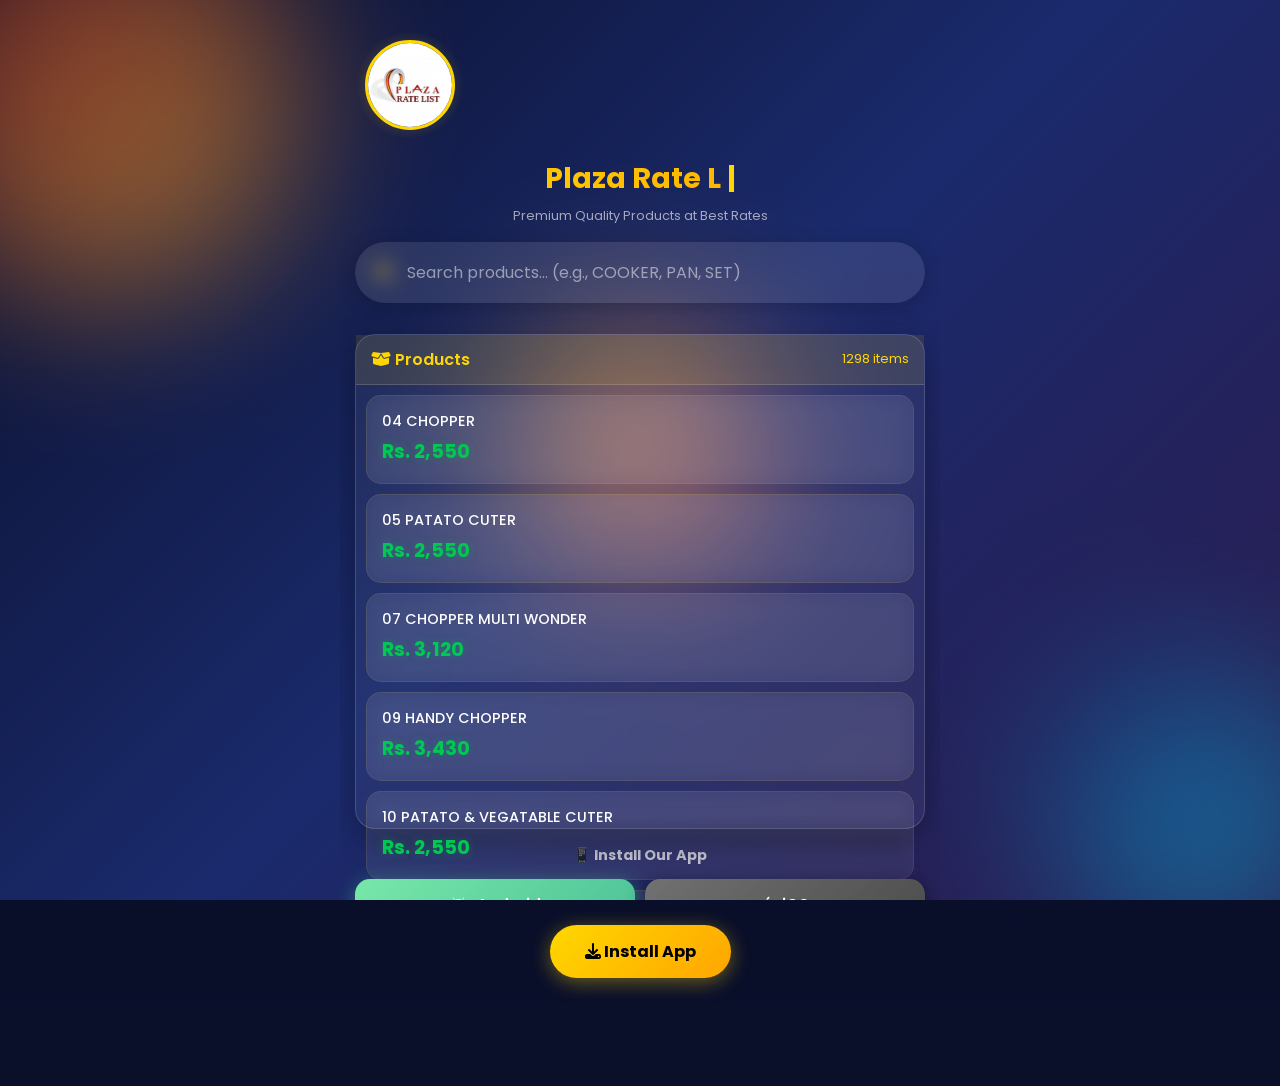
<file: public/index.html>
<!DOCTYPE html>
<html lang="en">

<head>
    <meta charset="UTF-8">
    <meta name="viewport" content="width=device-width, initial-scale=1.0, maximum-scale=1.0, user-scalable=no">
    <meta name="theme-color" content="#1a2a6c">
    <meta name="apple-mobile-web-app-capable" content="yes">
    <meta name="apple-mobile-web-app-status-bar-style" content="black-translucent">
    <meta name="apple-mobile-web-app-title" content="Plaza Rate List">
    <title>Plaza Rate List | Plaza Steel & Crockery</title>
    <link rel="manifest" href="manifest.json">
    <link rel="apple-touch-icon" href="../cache/app icon.png">
    <link
        href="https://fonts.googleapis.com/css2?family=Poppins:wght@300;400;500;600;700&family=Roboto+Mono:wght@400;500&display=swap"
        rel="stylesheet">
    <link rel="stylesheet" href="https://cdnjs.cloudflare.com/ajax/libs/font-awesome/6.4.0/css/all.min.css">
    <link rel="stylesheet" href="../assets/css/animations.css">
    <link rel="stylesheet" href="../assets/css/style.css">
    <script src="../assets/js/search.js" defer></script>
    <script src="../assets/js/pwa.js" defer></script>
</head>

<body>
    <!-- Animated Background -->
    <div class="cinematic-bg">
        <div class="gradient-orb orb-1"></div>
        <div class="gradient-orb orb-2"></div>
        <div class="gradient-orb orb-3"></div>
    </div>

    <div class="app-container">
        <!-- Header -->
        <header class="app-header">
            <div class="logo-container">
                <div class="logo-spinner">
                    <img src="../cache/logo.png" alt="Plaza Steel & Crockery" class="logo-img"
                        onerror="this.style.display='none'">
                    <div class="logo-glow"></div>
                </div>
            </div>
            <h1 class="app-title">
                <span class="title-text" id="typewriter"></span>
                <span class="title-cursor">|</span>
            </h1>
            <p class="tagline">Premium Quality Products at Best Rates</p>
        </header>

        <!-- Search Section -->
        <section class="search-section">
            <div class="search-wrapper">
                <i class="fas fa-search search-icon"></i>
                <input type="text" class="search-input" id="searchInput"
                    placeholder="Search products... (e.g., COOKER, PAN, SET)" autocomplete="off">
                <button class="search-clear" id="searchClear" style="display: none;">
                    <i class="fas fa-times"></i>
                </button>
            </div>
            <div class="search-results-info" id="searchResultsInfo"></div>
        </section>

        <!-- Product Box - Fixed 50% Height -->
        <section class="product-section">
            <div class="product-box" id="productBox">
                <div class="product-header">
                    <span><i class="fas fa-box-open"></i> Products</span>
                    <span class="product-count" id="productCount">0 items</span>
                </div>
                <div class="product-list" id="productList">
                    <!-- Products will be loaded here -->
                </div>
            </div>
        </section>

        <!-- Download Buttons -->
        <section class="download-section">
            <h3 class="section-title">📱 Install Our App</h3>
            <div class="download-buttons">
                <button class="download-btn android" onclick="triggerInstall('android')">
                    <i class="fab fa-android"></i>
                    <span>Android</span>
                    <div class="btn-pulse"></div>
                </button>
                <button class="download-btn ios" onclick="triggerInstall('ios')">
                    <i class="fab fa-apple"></i>
                    <span>iOS</span>
                    <div class="btn-pulse"></div>
                </button>
            </div>
        </section>

        <!-- Social Links -->
        <section class="social-section">
            <a href="https://wa.me/message/AEITVKONJBS3N1" class="social-btn whatsapp" target="_blank">
                <i class="fab fa-whatsapp"></i>
                <span>WhatsApp</span>
            </a>
            <a href="https://www.instagram.com/plaza.steel" class="social-btn instagram" target="_blank">
                <i class="fab fa-instagram"></i>
                <span>Instagram</span>
            </a>
        </section>

        <!-- Plaza Portal Button -->
        <section class="portal-section">
            <a href="portal.html" class="portal-btn">
                <i class="fas fa-store"></i>
                <span>Plaza Portal</span>
                <div class="ripple"></div>
            </a>
        </section>
    </div>

    <!-- Install Prompt -->
    <div class="install-prompt" id="installPrompt">
        <button class="install-now-btn" onclick="promptInstall()">
            <i class="fas fa-download"></i> Install App
        </button>
    </div>

    <!-- Toast Notification -->
    <div class="toast" id="toast"></div>

    <script>
        // Global product data
        let allProducts = [];
        let deferredPrompt;
        let searchQuery = '';

        // Typewriter effect
        const titleText = "Plaza Rate List";
        let charIndex = 0;

        function typeWriter() {
            if (charIndex < titleText.length) {
                document.getElementById('typewriter').textContent += titleText.charAt(charIndex);
                charIndex++;
                setTimeout(typeWriter, 100);
            }
        }

        // Load products from JSON
        async function loadProducts() {
            try {
                const response = await fetch('../list/iteam list.json');
                const data = await response.json();

                // Parse the data structure
                allProducts = [];
                data.forEach(table => {
                    if (Array.isArray(table)) {
                        table.forEach(item => {
                            if (item['Item Description'] && item.Price !== undefined) {
                                allProducts.push({
                                    description: item['Item Description'],
                                    cost: item.Cost || 0,
                                    price: item.Price,
                                    qty: item['Qty OH'] || 0,
                                    status: item.status !== false && item.status !== 'offline'
                                });
                            }
                        });
                    } else if (table['Table 1']) {
                        table['Table 1'].forEach(item => {
                            if (item['Item Description'] && item.Price !== undefined) {
                                allProducts.push({
                                    description: item['Item Description'],
                                    cost: item.Cost || 0,
                                    price: item.Price,
                                    qty: item['Qty OH'] || 0,
                                    status: item.status !== false && item.status !== 'offline'
                                });
                            }
                        });
                    }
                });

                // Check localStorage for any admin updates
                const savedProducts = localStorage.getItem('plazaProducts');
                if (savedProducts) {
                    try {
                        const parsed = JSON.parse(savedProducts);
                        if (Array.isArray(parsed) && parsed.length > 0) {
                            allProducts = parsed;
                        }
                    } catch (e) { }
                }

                displayProducts(allProducts);
            } catch (error) {
                console.error('Error loading products:', error);
                showProductError();
            }
        }

        // Display products with search
        function displayProducts(products) {
            const productList = document.getElementById('productList');
            const productCount = document.getElementById('productCount');

            // Filter active products only
            const activeProducts = products.filter(p => p.status !== false);

            productCount.textContent = `${activeProducts.length} items`;

            if (activeProducts.length === 0) {
                productList.innerHTML = `
                    <div class="no-products">
                        <i class="fas fa-sad-tear"></i>
                        <p>No products found</p>
                    </div>
                `;
                return;
            }

            // Search filtering
            let displayProducts = activeProducts;
            if (searchQuery.trim()) {
                const terms = searchQuery.toLowerCase().split(' ').filter(t => t.length > 0);
                displayProducts = activeProducts.filter(product => {
                    const desc = product.description.toLowerCase();
                    return terms.every(term => desc.includes(term));
                });
            }

            productCount.textContent = `${displayProducts.length} items`;

            if (displayProducts.length === 0) {
                productList.innerHTML = `
                    <div class="no-products">
                        <i class="fas fa-search"></i>
                        <p>No matching products</p>
                        <span class="search-query">"${searchQuery}"</span>
                    </div>
                `;
                return;
            }

            productList.innerHTML = displayProducts.map((product, index) => {
                // Highlight search terms
                let displayDesc = escapeHtml(product.description);
                if (searchQuery.trim()) {
                    const terms = searchQuery.toLowerCase().split(' ').filter(t => t.length > 0);
                    terms.forEach(term => {
                        const regex = new RegExp(`(${term})`, 'gi');
                        displayDesc = displayDesc.replace(regex, '<mark class="search-highlight">$1</mark>');
                    });
                }

                return `
                    <div class="product-card" style="animation-delay: ${index * 0.03}s">
                        <div class="product-description">${displayDesc}</div>
                        <div class="product-price">Rs. ${formatNumber(product.price)}</div>
                    </div>
                `;
            }).join('');
        }

        // Search functionality
        function handleSearch(query) {
            searchQuery = query;
            const clearBtn = document.getElementById('searchClear');
            clearBtn.style.display = query.length > 0 ? 'flex' : 'none';
            displayProducts(allProducts);
        }

        // Clear search
        function clearSearch() {
            document.getElementById('searchInput').value = '';
            document.getElementById('searchClear').style.display = 'none';
            searchQuery = '';
            displayProducts(allProducts);
        }

        // Show error
        function showProductError() {
            document.getElementById('productList').innerHTML = `
                <div class="no-products error">
                    <i class="fas fa-exclamation-triangle"></i>
                    <p>Failed to load products</p>
                    <button onclick="loadProducts()" class="retry-btn">
                        <i class="fas fa-redo"></i> Retry
                    </button>
                </div>
            `;
        }

        // Format number
        function formatNumber(num) {
            return num.toString().replace(/\B(?=(\d{3})+(?!\d))/g, ',');
        }

        // Escape HTML
        function escapeHtml(text) {
            const div = document.createElement('div');
            div.textContent = text;
            return div.innerHTML;
        }

        // Show toast
        function showToast(message, duration = 3000) {
            const toast = document.getElementById('toast');
            toast.textContent = message;
            toast.classList.add('show');
            setTimeout(() => toast.classList.remove('show'), duration);
        }

        // Install functions
        function triggerInstall(platform) {
            if (platform === 'android') {
                showToast('For Android: Tap menu → Add to Home Screen');
            } else {
                showToast('For iOS: Tap Share → Add to Home Screen');
            }
        }

        function promptInstall() {
            if (deferredPrompt) {
                deferredPrompt.prompt();
                deferredPrompt.userChoice.then((result) => {
                    if (result.outcome === 'accepted') {
                        showToast('App installed successfully! 🎉');
                    }
                    deferredPrompt = null;
                });
            }
        }

        // PWA Install Prompt
        window.addEventListener('beforeinstallprompt', (e) => {
            e.preventDefault();
            deferredPrompt = e;
            setTimeout(() => {
                document.getElementById('installPrompt').classList.add('show');
            }, 3000);
        });

        // Service Worker
        if ('serviceWorker' in navigator) {
            window.addEventListener('load', () => {
                navigator.serviceWorker.register('../sw.js').catch(() => { });
            });
        }

        // Initialize
        document.addEventListener('DOMContentLoaded', () => {
            // Start typewriter
            setTimeout(typeWriter, 500);

            // Load products
            loadProducts();

            // Search event
            const searchInput = document.getElementById('searchInput');
            let debounceTimer;

            searchInput.addEventListener('input', (e) => {
                clearTimeout(debounceTimer);
                debounceTimer = setTimeout(() => {
                    handleSearch(e.target.value);
                }, 200);
            });

            // Clear button
            document.getElementById('searchClear').addEventListener('click', clearSearch);

            // Keyboard shortcuts
            searchInput.addEventListener('keydown', (e) => {
                if (e.key === 'Escape') {
                    clearSearch();
                    searchInput.blur();
                }
            });
        });
    </script>
</body>

</html>
</file>
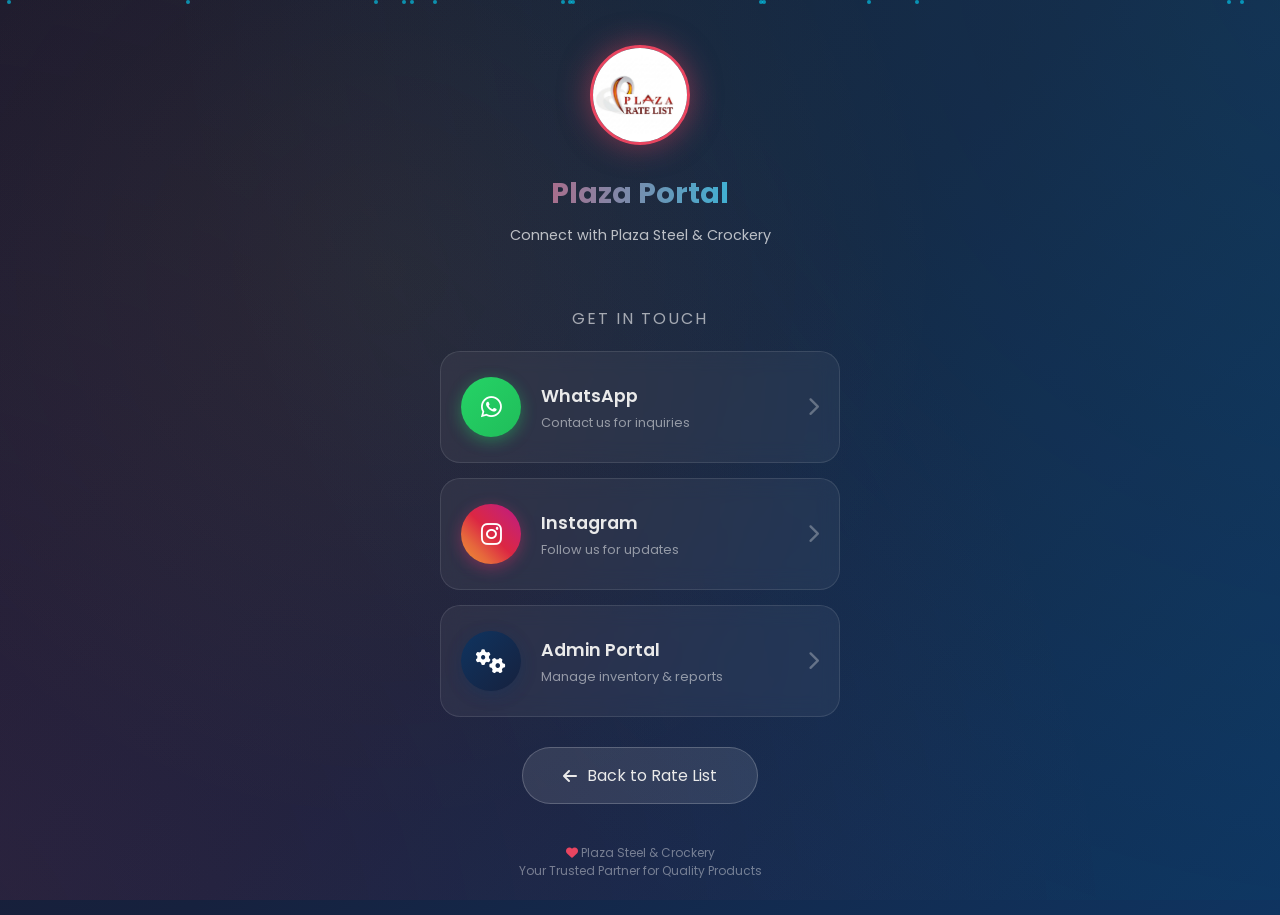
<file: portal.html>
<!DOCTYPE html>
<html lang="en">
<head>
    <meta charset="UTF-8">
    <meta name="viewport" content="width=device-width, initial-scale=1.0, maximum-scale=1.0, user-scalable=no">
    <meta name="theme-color" content="#1a1a2e">
    <meta name="apple-mobile-web-app-capable" content="yes">
    <meta name="apple-mobile-web-app-status-bar-style" content="black-translucent">
    <meta name="apple-mobile-web-app-title" content="Plaza Portal">
    <title>Plaza Portal | Plaza Steel & Crockery</title>
    <link rel="manifest" href="manifest.json">
    <link rel="apple-touch-icon" href="cache/app icon.png">
    <link href="https://fonts.googleapis.com/css2?family=Poppins:wght@300;400;500;600;700&display=swap" rel="stylesheet">
    <link rel="stylesheet" href="https://cdnjs.cloudflare.com/ajax/libs/font-awesome/6.4.0/css/all.min.css">
    <style>
        :root {
            --primary: #e94560;
            --secondary: #0f3460;
            --dark: #1a1a2e;
            --darker: #16213e;
            --light: #eaeaea;
            --accent: #00d9ff;
            --gold: #ffd700;
            --success: #00c853;
            --whatsapp: #25D366;
            --instagram: #E4405F;
            --glow: rgba(233, 69, 96, 0.5);
        }

        * {
            margin: 0;
            padding: 0;
            box-sizing: border-box;
            font-family: 'Poppins', sans-serif;
        }

        body {
            background: var(--dark);
            min-height: 100vh;
            color: var(--light);
            overflow-x: hidden;
            background: linear-gradient(135deg, #1a1a2e 0%, #16213e 50%, #0f3460 100%);
        }

        /* Animated Background */
        .bg-animation {
            position: fixed;
            top: 0;
            left: 0;
            width: 100%;
            height: 100%;
            z-index: -1;
            overflow: hidden;
        }

        .bg-animation::before {
            content: '';
            position: absolute;
            top: -50%;
            left: -50%;
            width: 200%;
            height: 200%;
            background: 
                radial-gradient(circle at 20% 80%, rgba(233, 69, 96, 0.1) 0%, transparent 50%),
                radial-gradient(circle at 80% 20%, rgba(0, 217, 255, 0.1) 0%, transparent 50%),
                radial-gradient(circle at 40% 40%, rgba(255, 215, 0, 0.05) 0%, transparent 30%);
            animation: bgMove 20s ease-in-out infinite;
        }

        @keyframes bgMove {
            0%, 100% { transform: translate(0, 0) rotate(0deg); }
            33% { transform: translate(30px, -30px) rotate(120deg); }
            66% { transform: translate(-20px, 20px) rotate(240deg); }
        }

        /* Floating Particles */
        .particles {
            position: fixed;
            top: 0;
            left: 0;
            width: 100%;
            height: 100%;
            pointer-events: none;
            z-index: 0;
        }

        .particle {
            position: absolute;
            width: 4px;
            height: 4px;
            background: var(--accent);
            border-radius: 50%;
            animation: float 15s infinite;
            opacity: 0.6;
        }

        @keyframes float {
            0%, 100% { 
                transform: translateY(100vh) rotate(0deg); 
                opacity: 0;
            }
            10% { opacity: 0.6; }
            90% { opacity: 0.6; }
            100% { 
                transform: translateY(-100vh) rotate(720deg); 
                opacity: 0;
            }
        }

        /* Main Container */
        .container {
            max-width: 430px;
            margin: 0 auto;
            padding: 15px;
            min-height: 100vh;
            position: relative;
            z-index: 1;
        }

        /* Header */
        .header {
            text-align: center;
            padding: 30px 0;
        }

        .logo-container {
            position: relative;
            display: inline-block;
            margin-bottom: 20px;
        }

        .logo {
            width: 100px;
            height: 100px;
            border-radius: 50%;
            object-fit: cover;
            border: 3px solid var(--primary);
            box-shadow: 0 0 30px var(--glow), inset 0 0 20px rgba(233, 69, 96, 0.3);
            animation: logoGlow 2s ease-in-out infinite alternate;
        }

        @keyframes logoGlow {
            from { box-shadow: 0 0 20px var(--glow), inset 0 0 15px rgba(233, 69, 96, 0.3); }
            to { box-shadow: 0 0 40px var(--glow), inset 0 0 25px rgba(233, 69, 96, 0.5); }
        }

        .page-title {
            font-size: 1.8rem;
            font-weight: 700;
            background: linear-gradient(90deg, var(--primary), var(--accent), var(--gold));
            -webkit-background-clip: text;
            -webkit-text-fill-color: transparent;
            background-clip: text;
            animation: shimmer 3s infinite;
            background-size: 200% auto;
            margin-bottom: 10px;
        }

        @keyframes shimmer {
            to { background-position: 200% center; }
        }

        .tagline {
            font-size: 0.9rem;
            color: rgba(255, 255, 255, 0.7);
        }

        /* Portal Options */
        .portal-section {
            margin-top: 30px;
        }

        .section-title {
            text-align: center;
            font-size: 1rem;
            color: rgba(255, 255, 255, 0.6);
            margin-bottom: 20px;
            text-transform: uppercase;
            letter-spacing: 2px;
        }

        /* Contact Cards */
        .contact-card {
            display: flex;
            align-items: center;
            gap: 20px;
            background: rgba(255, 255, 255, 0.05);
            backdrop-filter: blur(10px);
            border-radius: 20px;
            padding: 25px 20px;
            margin-bottom: 15px;
            border: 1px solid rgba(255, 255, 255, 0.1);
            text-decoration: none;
            transition: all 0.3s ease;
            position: relative;
            overflow: hidden;
            animation: slideIn 0.5s ease forwards;
            opacity: 0;
        }

        .contact-card:nth-child(1) { animation-delay: 0.1s; }
        .contact-card:nth-child(2) { animation-delay: 0.2s; }
        .contact-card:nth-child(3) { animation-delay: 0.3s; }

        @keyframes slideIn {
            from { 
                opacity: 0; 
                transform: translateY(20px); 
            }
            to { 
                opacity: 1; 
                transform: translateY(0); 
            }
        }

        .contact-card::before {
            content: '';
            position: absolute;
            top: 0;
            left: -100%;
            width: 100%;
            height: 100%;
            background: linear-gradient(90deg, transparent, rgba(255, 255, 255, 0.1), transparent);
            transition: 0.5s;
        }

        .contact-card:hover::before {
            left: 100%;
        }

        .contact-card:hover {
            transform: translateY(-5px);
            box-shadow: 0 15px 40px rgba(0, 0, 0, 0.3);
        }

        .contact-icon {
            width: 60px;
            height: 60px;
            border-radius: 50%;
            display: flex;
            align-items: center;
            justify-content: center;
            font-size: 1.5rem;
            flex-shrink: 0;
            transition: all 0.3s ease;
        }

        .contact-card:hover .contact-icon {
            transform: scale(1.1) rotate(5deg);
        }

        .whatsapp-icon {
            background: linear-gradient(135deg, #25D366, #20BD5A);
            color: white;
            box-shadow: 0 4px 15px rgba(37, 211, 102, 0.4);
        }

        .instagram-icon {
            background: linear-gradient(45deg, #f09433, #e6683c, #dc2743, #cc2366, #bc1888);
            color: white;
            box-shadow: 0 4px 15px rgba(225, 48, 108, 0.4);
        }

        .admin-icon {
            background: linear-gradient(135deg, var(--secondary), var(--darker));
            color: white;
            box-shadow: 0 4px 15px rgba(15, 52, 96, 0.4);
        }

        .contact-info {
            flex: 1;
        }

        .contact-title {
            font-size: 1.1rem;
            font-weight: 600;
            color: var(--light);
            margin-bottom: 5px;
        }

        .contact-desc {
            font-size: 0.8rem;
            color: rgba(255, 255, 255, 0.5);
        }

        .contact-arrow {
            font-size: 1.2rem;
            color: rgba(255, 255, 255, 0.3);
            transition: all 0.3s ease;
        }

        .contact-card:hover .contact-arrow {
            color: var(--light);
            transform: translateX(5px);
        }

        /* Glow effects on hover */
        .contact-card.whatsapp:hover {
            border-color: var(--whatsapp);
            box-shadow: 0 15px 40px rgba(37, 211, 102, 0.3);
        }

        .contact-card.instagram:hover {
            border-color: var(--instagram);
            box-shadow: 0 15px 40px rgba(225, 48, 108, 0.3);
        }

        .contact-card.admin:hover {
            border-color: var(--primary);
            box-shadow: 0 15px 40px var(--glow);
        }

        /* Back Button */
        .back-section {
            margin-top: 30px;
            text-align: center;
        }

        .back-btn {
            display: inline-flex;
            align-items: center;
            gap: 10px;
            padding: 15px 40px;
            background: rgba(255, 255, 255, 0.1);
            border: 1px solid rgba(255, 255, 255, 0.2);
            border-radius: 50px;
            color: var(--light);
            font-size: 1rem;
            text-decoration: none;
            transition: all 0.3s ease;
        }

        .back-btn:hover {
            background: var(--primary);
            border-color: var(--primary);
            transform: translateY(-2px);
            box-shadow: 0 6px 20px var(--glow);
        }

        .back-btn i {
            transition: all 0.3s ease;
        }

        .back-btn:hover i {
            transform: translateX(-5px);
        }

        /* Footer */
        .footer {
            text-align: center;
            padding: 40px 0 20px;
            color: rgba(255, 255, 255, 0.4);
            font-size: 0.75rem;
        }

        .footer i {
            color: var(--primary);
            animation: heartbeat 1.5s infinite;
        }

        @keyframes heartbeat {
            0%, 100% { transform: scale(1); }
            50% { transform: scale(1.2); }
        }

        /* Toast */
        .toast {
            position: fixed;
            bottom: 20px;
            left: 50%;
            transform: translateX(-50%) translateY(100px);
            background: var(--darker);
            color: var(--light);
            padding: 15px 25px;
            border-radius: 10px;
            box-shadow: 0 5px 20px rgba(0, 0, 0, 0.3);
            z-index: 1000;
            opacity: 0;
            transition: all 0.3s ease;
            border-left: 4px solid var(--success);
        }

        .toast.show {
            transform: translateX(-50%) translateY(0);
            opacity: 1;
        }
    </style>
</head>
<body>
    <!-- Animated Background -->
    <div class="bg-animation"></div>
    
    <!-- Floating Particles -->
    <div class="particles" id="particles"></div>

    <div class="container">
        <!-- Header -->
        <header class="header">
            <div class="logo-container">
                <img src="cache/logo.png" alt="Plaza Steel & Crockery" class="logo" onerror="this.style.display='none'">
            </div>
            <h1 class="page-title">Plaza Portal</h1>
            <p class="tagline">Connect with Plaza Steel & Crockery</p>
        </header>

        <!-- Portal Options -->
        <div class="portal-section">
            <p class="section-title">Get in Touch</p>
            
            <!-- WhatsApp -->
            <a href="https://wa.me/message/AEITVKONJBS3N1" class="contact-card whatsapp" target="_blank">
                <div class="contact-icon whatsapp-icon">
                    <i class="fab fa-whatsapp"></i>
                </div>
                <div class="contact-info">
                    <div class="contact-title">WhatsApp</div>
                    <div class="contact-desc">Contact us for inquiries</div>
                </div>
                <div class="contact-arrow">
                    <i class="fas fa-chevron-right"></i>
                </div>
            </a>

            <!-- Instagram -->
            <a href="https://www.instagram.com/plaza.steel?igsh=MTVnbDI0d3o2M2hoYw%3D%3D&utm_source=qr" class="contact-card instagram" target="_blank">
                <div class="contact-icon instagram-icon">
                    <i class="fab fa-instagram"></i>
                </div>
                <div class="contact-info">
                    <div class="contact-title">Instagram</div>
                    <div class="contact-desc">Follow us for updates</div>
                </div>
                <div class="contact-arrow">
                    <i class="fas fa-chevron-right"></i>
                </div>
            </a>

            <!-- Admin Portal -->
            <a href="admin.html" class="contact-card admin">
                <div class="contact-icon admin-icon">
                    <i class="fas fa-cogs"></i>
                </div>
                <div class="contact-info">
                    <div class="contact-title">Admin Portal</div>
                    <div class="contact-desc">Manage inventory & reports</div>
                </div>
                <div class="contact-arrow">
                    <i class="fas fa-chevron-right"></i>
                </div>
            </a>
        </div>

        <!-- Back Button -->
        <div class="back-section">
            <a href="public.html" class="back-btn">
                <i class="fas fa-arrow-left"></i> Back to Rate List
            </a>
        </div>

        <!-- Footer -->
        <footer class="footer">
            <p><i class="fas fa-heart"></i> Plaza Steel & Crockery</p>
            <p>Your Trusted Partner for Quality Products</p>
        </footer>
    </div>

    <!-- Toast -->
    <div class="toast" id="toast"></div>

    <script>
        // Create Particles
        function createParticles() {
            const container = document.getElementById('particles');
            for (let i = 0; i < 15; i++) {
                const particle = document.createElement('div');
                particle.className = 'particle';
                particle.style.left = Math.random() * 100 + '%';
                particle.style.animationDelay = Math.random() * 15 + 's';
                particle.style.animationDuration = (10 + Math.random() * 10) + 's';
                container.appendChild(particle);
            }
        }

        // Show Toast
        function showToast(message) {
            const toast = document.getElementById('toast');
            toast.textContent = message;
            toast.classList.add('show');
            setTimeout(() => toast.classList.remove('show'), 3000);
        }

        // Initialize
        document.addEventListener('DOMContentLoaded', () => {
            createParticles();
        });
    </script>
</body>
</html>
</file>
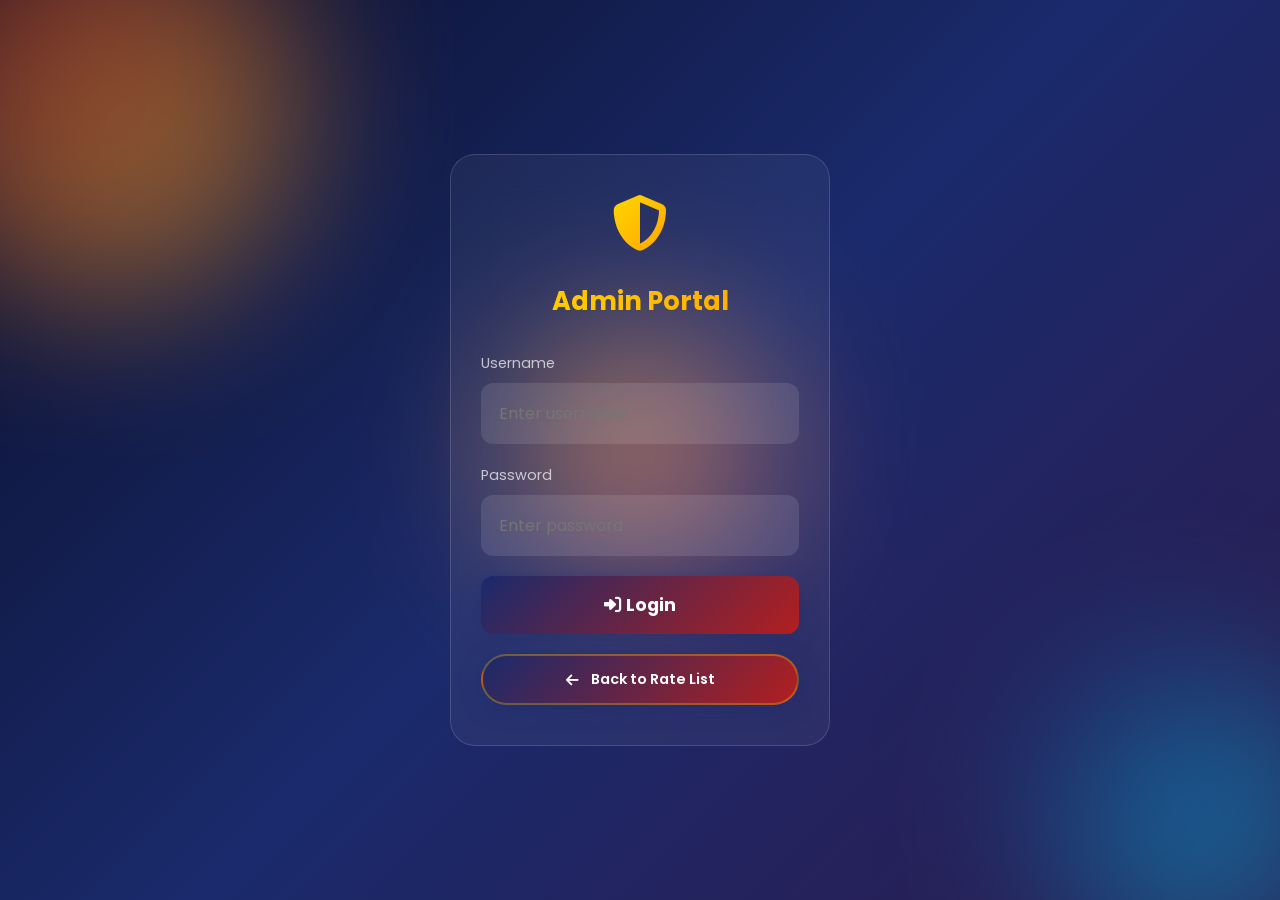
<file: public/admin-login.html>
<!DOCTYPE html>
<html lang="en">

<head>
    <meta charset="UTF-8">
    <meta name="viewport" content="width=device-width, initial-scale=1.0, maximum-scale=1.0, user-scalable=no">
    <meta name="theme-color" content="#1a2a6c">
    <title>Admin Login | Plaza Rate List</title>
    <link rel="manifest" href="manifest.json">
    <link rel="apple-touch-icon" href="../cache/app icon.png">
    <link href="https://fonts.googleapis.com/css2?family=Poppins:wght@300;400;500;600;700&display=swap"
        rel="stylesheet">
    <link rel="stylesheet" href="https://cdnjs.cloudflare.com/ajax/libs/font-awesome/6.4.0/css/all.min.css">
    <link rel="stylesheet" href="../assets/css/animations.css">
    <link rel="stylesheet" href="../assets/css/style.css">
</head>

<body>
    <!-- Animated Background -->
    <div class="cinematic-bg">
        <div class="gradient-orb orb-1"></div>
        <div class="gradient-orb orb-2"></div>
        <div class="gradient-orb orb-3"></div>
    </div>

    <!-- Login Screen -->
    <div class="login-screen">
        <div class="login-container">
            <div class="login-logo">
                <i class="fas fa-shield-alt"></i>
            </div>
            <h2 class="login-title">Admin Portal</h2>

            <form class="login-form" id="loginForm">
                <div class="form-group">
                    <label>Username</label>
                    <input type="text" id="username" placeholder="Enter username" required autocomplete="username">
                </div>
                <div class="form-group">
                    <label>Password</label>
                    <input type="password" id="password" placeholder="Enter password" required
                        autocomplete="current-password">
                </div>
                <button type="submit" class="login-btn">
                    <i class="fas fa-sign-in-alt"></i> Login
                </button>
                <p class="login-error" id="loginError">
                    <i class="fas fa-exclamation-circle"></i> Invalid username or password
                </p>
            </form>

            <div style="text-align: center; margin-top: 20px;">
                <a href="index.html" class="portal-btn"
                    style="text-decoration: none; font-size: 0.9rem; padding: 12px 25px;">
                    <i class="fas fa-arrow-left"></i> Back to Rate List
                </a>
            </div>
        </div>
    </div>

    <script>
        // Admin credentials
        const CORRECT_USERNAME = 'adminplaza';
        const CORRECT_PASSWORD = '34402';

        // Check if already logged in
        const isLoggedIn = sessionStorage.getItem('plazaAdminLoggedIn');
        if (isLoggedIn === 'true') {
            window.location.href = 'admin-dashboard.html';
        }

        // Login form handler
        document.getElementById('loginForm').addEventListener('submit', function (e) {
            e.preventDefault();

            const username = document.getElementById('username').value;
            const password = document.getElementById('password').value;
            const loginError = document.getElementById('loginError');

            if (username === CORRECT_USERNAME && password === CORRECT_PASSWORD) {
                // Success - store session
                sessionStorage.setItem('plazaAdminLoggedIn', 'true');
                sessionStorage.setItem('plazaAdminLoginTime', Date.now());

                // Animate success
                document.querySelector('.login-btn').innerHTML = '<i class="fas fa-check"></i> Success!';
                document.querySelector('.login-btn').style.background = 'linear-gradient(135deg, #00c853, #00a844)';

                setTimeout(() => {
                    window.location.href = 'admin-dashboard.html';
                }, 500);
            } else {
                // Error - show message with shake
                loginError.classList.add('show');
                document.querySelector('.login-container').style.animation = 'none';
                setTimeout(() => {
                    document.querySelector('.login-container').style.animation = 'shake 0.5s ease-in-out';
                }, 10);
            }
        });

        // Clear error on input
        document.getElementById('username').addEventListener('input', () => {
            document.getElementById('loginError').classList.remove('show');
        });
        document.getElementById('password').addEventListener('input', () => {
            document.getElementById('loginError').classList.remove('show');
        });

        // Check session timeout (30 minutes)
        function checkSession() {
            const loginTime = sessionStorage.getItem('plazaAdminLoginTime');
            if (loginTime) {
                const elapsed = Date.now() - parseInt(loginTime);
                const thirtyMinutes = 30 * 60 * 1000;

                if (elapsed > thirtyMinutes) {
                    sessionStorage.removeItem('plazaAdminLoggedIn');
                    sessionStorage.removeItem('plazaAdminLoginTime');
                    showToast('Session expired. Please login again.');
                }
            }
        }

        // Check every minute
        setInterval(checkSession, 60000);

        // Show toast notification
        function showToast(message) {
            const toast = document.createElement('div');
            toast.className = 'toast show';
            toast.textContent = message;
            document.body.appendChild(toast);

            setTimeout(() => {
                toast.classList.remove('show');
                setTimeout(() => toast.remove(), 300);
            }, 3000);
        }
    </script>
</body>

</html>
</file>
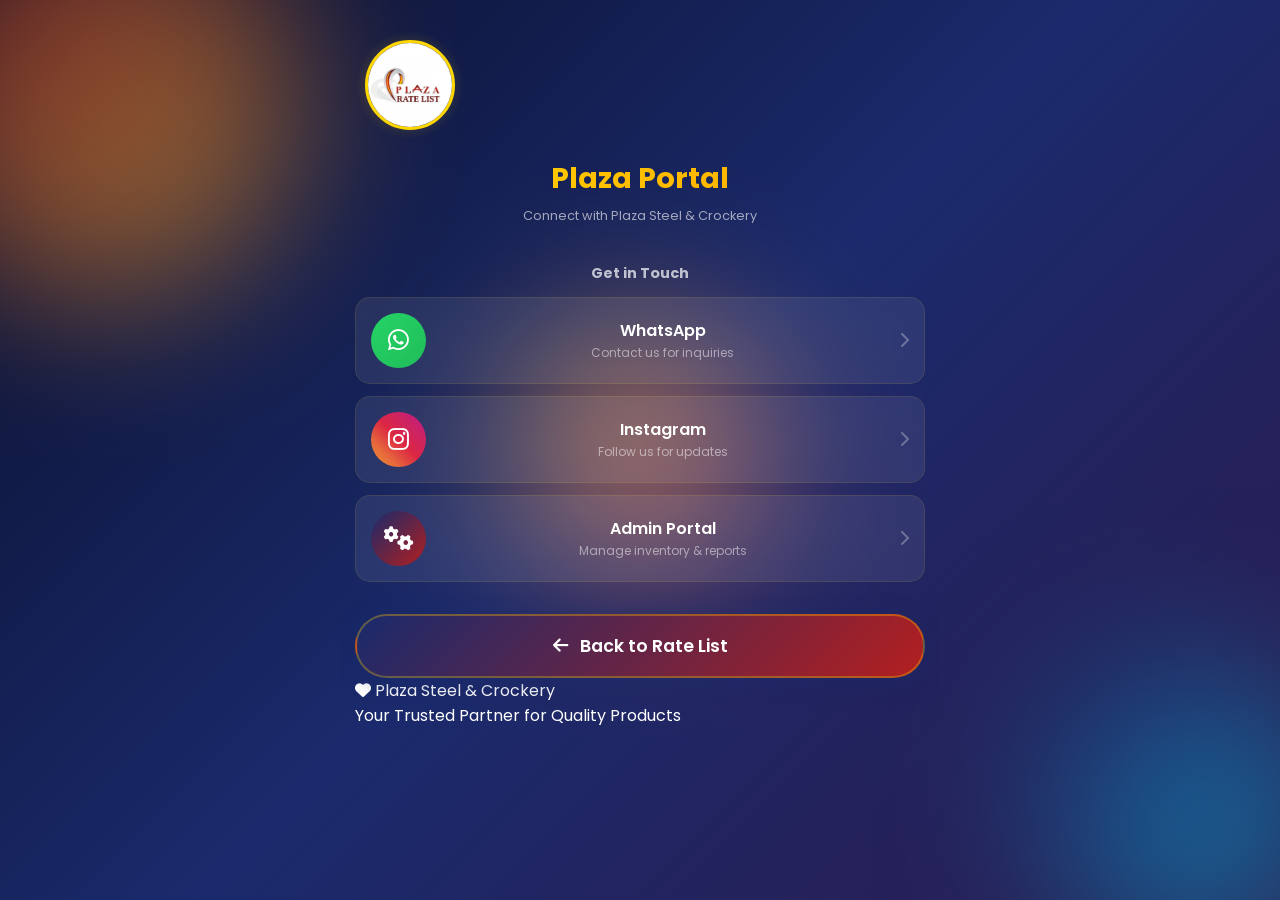
<file: public/portal.html>
<!DOCTYPE html>
<html lang="en">

<head>
    <meta charset="UTF-8">
    <meta name="viewport" content="width=device-width, initial-scale=1.0, maximum-scale=1.0, user-scalable=no">
    <meta name="theme-color" content="#1a2a6c">
    <meta name="apple-mobile-web-app-capable" content="yes">
    <meta name="apple-mobile-web-app-status-bar-style" content="black-translucent">
    <meta name="apple-mobile-web-app-title" content="Plaza Portal">
    <title>Plaza Portal | Plaza Steel & Crockery</title>
    <link rel="manifest" href="manifest.json">
    <link rel="apple-touch-icon" href="../cache/app icon.png">
    <link href="https://fonts.googleapis.com/css2?family=Poppins:wght@300;400;500;600;700&display=swap"
        rel="stylesheet">
    <link rel="stylesheet" href="https://cdnjs.cloudflare.com/ajax/libs/font-awesome/6.4.0/css/all.min.css">
    <link rel="stylesheet" href="../assets/css/animations.css">
    <link rel="stylesheet" href="../assets/css/style.css">
</head>

<body>
    <!-- Animated Background -->
    <div class="cinematic-bg">
        <div class="gradient-orb orb-1"></div>
        <div class="gradient-orb orb-2"></div>
        <div class="gradient-orb orb-3"></div>
    </div>

    <div class="app-container">
        <!-- Header with Spinning Logo -->
        <header class="app-header">
            <div class="logo-container">
                <div class="logo-spinner">
                    <img src="../cache/logo.png" alt="Plaza Steel & Crockery" class="logo-img"
                        onerror="this.style.display='none'">
                    <div class="logo-glow"></div>
                </div>
            </div>
            <h1 class="app-title">
                <span class="title-text">Plaza Portal</span>
            </h1>
            <p class="tagline">Connect with Plaza Steel & Crockery</p>
        </header>

        <!-- Portal Options -->
        <section class="portal-section" style="margin-top: 20px;">
            <h3 class="section-title">Get in Touch</h3>

            <!-- WhatsApp -->
            <a href="https://wa.me/message/AEITVKONJBS3N1" class="product-card"
                style="display: flex; align-items: center; gap: 15px; text-decoration: none; margin-bottom: 12px;"
                target="_blank">
                <div
                    style="width: 55px; height: 55px; border-radius: 50%; background: linear-gradient(135deg, #25D366, #20BD5A); display: flex; align-items: center; justify-content: center; font-size: 1.5rem; color: white; flex-shrink: 0;">
                    <i class="fab fa-whatsapp"></i>
                </div>
                <div style="flex: 1;">
                    <div style="font-size: 1rem; font-weight: 600; color: var(--light);">WhatsApp</div>
                    <div style="font-size: 0.75rem; color: rgba(255,255,255,0.5);">Contact us for inquiries</div>
                </div>
                <i class="fas fa-chevron-right" style="color: rgba(255,255,255,0.3);"></i>
            </a>

            <!-- Instagram -->
            <a href="https://www.instagram.com/plaza.steel" class="product-card"
                style="display: flex; align-items: center; gap: 15px; text-decoration: none; margin-bottom: 12px;"
                target="_blank">
                <div
                    style="width: 55px; height: 55px; border-radius: 50%; background: linear-gradient(45deg, #f09433, #e6683c, #dc2743, #cc2366, #bc1888); display: flex; align-items: center; justify-content: center; font-size: 1.5rem; color: white; flex-shrink: 0;">
                    <i class="fab fa-instagram"></i>
                </div>
                <div style="flex: 1;">
                    <div style="font-size: 1rem; font-weight: 600; color: var(--light);">Instagram</div>
                    <div style="font-size: 0.75rem; color: rgba(255,255,255,0.5);">Follow us for updates</div>
                </div>
                <i class="fas fa-chevron-right" style="color: rgba(255,255,255,0.3);"></i>
            </a>

            <!-- Admin Portal -->
            <a href="admin-login.html" class="product-card"
                style="display: flex; align-items: center; gap: 15px; text-decoration: none; margin-bottom: 12px;">
                <div
                    style="width: 55px; height: 55px; border-radius: 50%; background: linear-gradient(135deg, #1a2a6c, #b21f1f); display: flex; align-items: center; justify-content: center; font-size: 1.5rem; color: white; flex-shrink: 0;">
                    <i class="fas fa-cogs"></i>
                </div>
                <div style="flex: 1;">
                    <div style="font-size: 1rem; font-weight: 600; color: var(--light);">Admin Portal</div>
                    <div style="font-size: 0.75rem; color: rgba(255,255,255,0.5);">Manage inventory & reports</div>
                </div>
                <i class="fas fa-chevron-right" style="color: rgba(255,255,255,0.3);"></i>
            </a>
        </section>

        <!-- Back Button -->
        <section class="portal-section" style="margin-top: auto; padding-top: 20px;">
            <a href="index.html" class="portal-btn"
                style="width: 100%; justify-content: center; text-decoration: none;">
                <i class="fas fa-arrow-left"></i>
                <span>Back to Rate List</span>
            </a>
        </section>

        <!-- Footer -->
        <footer class="footer">
            <p><i class="fas fa-heart"></i> Plaza Steel & Crockery</p>
            <p>Your Trusted Partner for Quality Products</p>
        </footer>
    </div>

    <!-- Toast -->
    <div class="toast" id="toast"></div>

    <script>
        function showToast(message) {
            const toast = document.getElementById('toast');
            toast.textContent = message;
            toast.classList.add('show');
            setTimeout(() => toast.classList.remove('show'), 3000);
        }
    </script>
</body>

</html>
</file>
<file: assets/css/animations.css>
/* ========================================
   PLAZA RATE LIST - PREMIUM ANIMATIONS
   Hollywood-Style Cinematic Effects
   ======================================== */

/* ------------------------------
   CINEMATIC BACKGROUND ANIMATIONS
   ------------------------------ */
.cinematic-bg {
    position: fixed;
    top: 0;
    left: 0;
    width: 100%;
    height: 100%;
    z-index: -1;
    overflow: hidden;
    background: linear-gradient(135deg, #0a0f2a 0%, #1a2a6c 50%, #2d1b4e 100%);
}

.gradient-orb {
    position: absolute;
    border-radius: 50%;
    filter: blur(80px);
    opacity: 0.6;
    animation: orbFloat 20s ease-in-out infinite;
}

.orb-1 {
    width: 400px;
    height: 400px;
    background: linear-gradient(135deg, #b21f1f, #fdbb2d);
    top: -100px;
    left: -100px;
    animation-delay: 0s;
}

.orb-2 {
    width: 300px;
    height: 300px;
    background: linear-gradient(135deg, #1a2a6c, #00d9ff);
    bottom: -50px;
    right: -50px;
    animation-delay: -7s;
}

.orb-3 {
    width: 250px;
    height: 250px;
    background: linear-gradient(135deg, #fdbb2d, #ff6b6b);
    top: 50%;
    left: 50%;
    transform: translate(-50%, -50%);
    animation-delay: -14s;
}

@keyframes orbFloat {

    0%,
    100% {
        transform: translate(0, 0) scale(1);
    }

    25% {
        transform: translate(50px, -30px) scale(1.1);
    }

    50% {
        transform: translate(-30px, 50px) scale(0.9);
    }

    75% {
        transform: translate(-50px, -20px) scale(1.05);
    }
}

/* ------------------------------
   LOGO SPIN ANIMATION
   ------------------------------ */
.logo-spinner {
    position: relative;
    width: 110px;
    height: 110px;
    display: flex;
    align-items: center;
    justify-content: center;
    animation: logoSpin 20s linear infinite;
}

.logo-img {
    width: 90px;
    height: 90px;
    border-radius: 50%;
    object-fit: cover;
    border: 3px solid #FFD700;
    position: relative;
    z-index: 2;
}

.logo-glow {
    position: absolute;
    width: 100%;
    height: 100%;
    border-radius: 50%;
    background: radial-gradient(circle, rgba(255, 215, 0, 0.4) 0%, transparent 70%);
    animation: glowPulse 2s ease-in-out infinite;
    z-index: 1;
}

@keyframes logoSpin {
    from {
        transform: rotate(0deg);
    }

    to {
        transform: rotate(360deg);
    }
}

@keyframes glowPulse {

    0%,
    100% {
        transform: scale(1);
        opacity: 0.6;
    }

    50% {
        transform: scale(1.2);
        opacity: 1;
    }
}

/* ------------------------------
   TYPOGRAPHY ANIMATIONS
   ------------------------------ */
.app-title {
    font-size: 1.8rem;
    font-weight: 700;
    text-align: center;
    margin: 15px 0 5px;
    background: linear-gradient(90deg, #FFD700, #FFA500, #FFD700);
    background-size: 200% auto;
    -webkit-background-clip: text;
    -webkit-text-fill-color: transparent;
    background-clip: text;
    animation: shimmerText 3s linear infinite;
}

.title-cursor {
    animation: cursorBlink 1s step-end infinite;
    -webkit-text-fill-color: #FFD700;
}

@keyframes shimmerText {
    to {
        background-position: 200% center;
    }
}

@keyframes cursorBlink {

    0%,
    100% {
        opacity: 1;
    }

    50% {
        opacity: 0;
    }
}

/* Typewriter effect */
#typewriter {
    display: inline;
}

/* ------------------------------
   SEARCH ANIMATIONS
   ------------------------------ */
.search-wrapper {
    position: relative;
    animation: slideInDown 0.6s ease-out;
}

.search-icon {
    position: absolute;
    left: 20px;
    top: 50%;
    transform: translateY(-50%);
    color: #FFD700;
    font-size: 1.1rem;
    animation: pulse 2s ease-in-out infinite;
}

.search-input {
    width: 100%;
    padding: 16px 50px 16px 50px;
    border: 2px solid transparent;
    border-radius: 50px;
    background: rgba(255, 255, 255, 0.1);
    backdrop-filter: blur(10px);
    color: #fff;
    font-size: 1rem;
    transition: all 0.3s ease;
    box-shadow: 0 4px 20px rgba(0, 0, 0, 0.2);
}

.search-input:focus {
    outline: none;
    border-color: #FFD700;
    box-shadow: 0 0 30px rgba(255, 215, 0, 0.3), 0 4px 20px rgba(0, 0, 0, 0.3);
    transform: scale(1.02);
}

.search-input::placeholder {
    color: rgba(255, 255, 255, 0.5);
}

.search-clear {
    position: absolute;
    right: 15px;
    top: 50%;
    transform: translateY(-50%);
    background: rgba(255, 255, 255, 0.2);
    border: none;
    border-radius: 50%;
    width: 28px;
    height: 28px;
    color: #fff;
    cursor: pointer;
    display: flex;
    align-items: center;
    justify-content: center;
    transition: all 0.3s ease;
}

.search-clear:hover {
    background: rgba(255, 255, 255, 0.4);
    transform: translateY(-50%) scale(1.1);
}

/* Search highlight */
.search-highlight {
    background: linear-gradient(90deg, #FFD700, #FFA500);
    color: #000;
    padding: 0 3px;
    border-radius: 3px;
    font-weight: 600;
    animation: highlightGlow 1s ease-in-out;
}

@keyframes highlightGlow {

    0%,
    100% {
        box-shadow: 0 0 5px #FFD700;
    }

    50% {
        box-shadow: 0 0 15px #FFD700;
    }
}

/* ------------------------------
   PRODUCT CARD ANIMATIONS
   ------------------------------ */
.product-card {
    background: rgba(255, 255, 255, 0.08);
    backdrop-filter: blur(10px);
    border-radius: 15px;
    padding: 15px;
    margin-bottom: 10px;
    border: 1px solid rgba(255, 215, 0, 0.1);
    transition: all 0.3s ease;
    animation: slideInUp 0.5s ease forwards;
    opacity: 0;
    transform: translateY(20px);
    position: relative;
    overflow: hidden;
}

.product-card::before {
    content: '';
    position: absolute;
    top: 0;
    left: -100%;
    width: 100%;
    height: 100%;
    background: linear-gradient(90deg, transparent, rgba(255, 215, 0, 0.1), transparent);
    transition: 0.6s;
}

.product-card:hover::before {
    left: 100%;
}

.product-card:hover {
    transform: translateY(-3px) scale(1.02);
    box-shadow: 0 15px 40px rgba(0, 0, 0, 0.3), 0 0 20px rgba(255, 215, 0, 0.2);
    border-color: rgba(255, 215, 0, 0.4);
}

.product-card:active {
    transform: scale(0.98);
}

@keyframes slideInUp {
    to {
        opacity: 1;
        transform: translateY(0);
    }
}

@keyframes slideInDown {
    from {
        opacity: 0;
        transform: translateY(-20px);
    }

    to {
        opacity: 1;
        transform: translateY(0);
    }
}

/* ------------------------------
   BUTTON ANIMATIONS
   ------------------------------ */
.download-btn {
    position: relative;
    flex: 1;
    padding: 14px 20px;
    border-radius: 15px;
    display: flex;
    align-items: center;
    justify-content: center;
    gap: 10px;
    text-decoration: none;
    font-weight: 600;
    font-size: 0.95rem;
    color: #fff;
    border: none;
    cursor: pointer;
    overflow: hidden;
    transition: all 0.3s ease;
}

.download-btn.android {
    background: linear-gradient(135deg, #3ddc84, #00a86b);
    box-shadow: 0 4px 20px rgba(61, 220, 132, 0.4);
}

.download-btn.ios {
    background: linear-gradient(135deg, #333, #000);
    box-shadow: 0 4px 20px rgba(0, 0, 0, 0.4);
}

.download-btn:hover {
    transform: translateY(-3px) scale(1.05);
}

.download-btn.android:hover {
    box-shadow: 0 8px 30px rgba(61, 220, 132, 0.6);
}

.download-btn.ios:hover {
    box-shadow: 0 8px 30px rgba(255, 255, 255, 0.3);
}

.btn-pulse {
    position: absolute;
    top: 50%;
    left: 50%;
    transform: translate(-50%, -50%);
    width: 100%;
    height: 100%;
    background: rgba(255, 255, 255, 0.3);
    border-radius: 15px;
    animation: btnPulse 2s ease-in-out infinite;
    pointer-events: none;
}

@keyframes btnPulse {

    0%,
    100% {
        transform: translate(-50%, -50%) scale(1);
        opacity: 0;
    }

    50% {
        transform: translate(-50%, -50%) scale(1.1);
        opacity: 0.5;
    }
}

/* Social Buttons */
.social-btn {
    flex: 1;
    padding: 14px;
    border-radius: 15px;
    display: flex;
    align-items: center;
    justify-content: center;
    gap: 10px;
    text-decoration: none;
    font-weight: 500;
    color: #fff;
    transition: all 0.3s ease;
}

.social-btn.whatsapp {
    background: linear-gradient(135deg, #25D366, #20BD5A);
    box-shadow: 0 4px 20px rgba(37, 211, 102, 0.4);
}

.social-btn.instagram {
    background: linear-gradient(45deg, #f09433, #e6683c, #dc2743, #cc2366, #bc1888);
    box-shadow: 0 4px 20px rgba(225, 48, 108, 0.4);
}

.social-btn:hover {
    transform: translateY(-3px) scale(1.05);
}

.social-btn.whatsapp:hover {
    box-shadow: 0 8px 30px rgba(37, 211, 102, 0.6);
}

.social-btn.instagram:hover {
    box-shadow: 0 8px 30px rgba(225, 48, 108, 0.6);
}

/* Portal Button with Ripple */
.portal-btn {
    position: relative;
    display: flex;
    align-items: center;
    justify-content: center;
    gap: 12px;
    padding: 16px 30px;
    background: linear-gradient(135deg, #1a2a6c, #b21f1f);
    border: 2px solid rgba(255, 215, 0, 0.3);
    border-radius: 50px;
    color: #fff;
    text-decoration: none;
    font-weight: 600;
    font-size: 1.1rem;
    overflow: hidden;
    transition: all 0.3s ease;
    box-shadow: 0 4px 20px rgba(26, 42, 108, 0.5);
}

.portal-btn:hover {
    transform: translateY(-3px);
    border-color: #FFD700;
    box-shadow: 0 8px 30px rgba(255, 215, 0, 0.4);
}

.ripple {
    position: absolute;
    top: 50%;
    left: 50%;
    transform: translate(-50%, -50%);
    width: 0;
    height: 0;
    background: rgba(255, 215, 0, 0.4);
    border-radius: 50%;
    animation: rippleEffect 1.5s ease-out infinite;
    pointer-events: none;
}

@keyframes rippleEffect {
    0% {
        width: 0;
        height: 0;
        opacity: 0.5;
    }

    100% {
        width: 300px;
        height: 300px;
        opacity: 0;
    }
}

/* ------------------------------
   LOADING & ERROR STATES
   ------------------------------ */
.loading-spinner {
    width: 50px;
    height: 50px;
    border: 3px solid rgba(255, 255, 255, 0.1);
    border-top-color: #FFD700;
    border-radius: 50%;
    animation: spin 1s linear infinite;
    margin: 40px auto;
}

@keyframes spin {
    to {
        transform: rotate(360deg);
    }
}

.no-products {
    text-align: center;
    padding: 40px 20px;
    color: rgba(255, 255, 255, 0.6);
}

.no-products i {
    font-size: 3rem;
    margin-bottom: 15px;
    color: #FFD700;
    animation: bounce 1s ease-in-out infinite;
}

.no-products .search-query {
    display: block;
    margin-top: 10px;
    color: #FFA500;
    font-weight: 600;
}

@keyframes bounce {

    0%,
    100% {
        transform: translateY(0);
    }

    50% {
        transform: translateY(-10px);
    }
}

.retry-btn {
    margin-top: 15px;
    padding: 10px 25px;
    background: linear-gradient(135deg, #1a2a6c, #b21f1f);
    border: none;
    border-radius: 25px;
    color: #fff;
    cursor: pointer;
    transition: all 0.3s ease;
}

.retry-btn:hover {
    transform: scale(1.05);
    box-shadow: 0 4px 15px rgba(255, 215, 0, 0.3);
}

/* ------------------------------
   TOAST NOTIFICATIONS
   ------------------------------ */
.toast {
    position: fixed;
    bottom: 30px;
    left: 50%;
    transform: translateX(-50%) translateY(100px);
    background: linear-gradient(135deg, #1a2a6c, #16213e);
    color: #fff;
    padding: 15px 30px;
    border-radius: 15px;
    box-shadow: 0 10px 40px rgba(0, 0, 0, 0.5);
    z-index: 1000;
    opacity: 0;
    transition: all 0.4s cubic-bezier(0.68, -0.55, 0.265, 1.55);
    border-left: 4px solid #FFD700;
    font-weight: 500;
}

.toast.show {
    transform: translateX(-50%) translateY(0);
    opacity: 1;
}

/* ------------------------------
   INSTALL PROMPT
   ------------------------------ */
.install-prompt {
    position: fixed;
    bottom: 0;
    left: 0;
    right: 0;
    background: linear-gradient(to top, rgba(10, 15, 42, 0.95), transparent);
    padding: 25px;
    text-align: center;
    transform: translateY(100%);
    transition: all 0.4s ease;
    z-index: 100;
}

.install-prompt.show {
    transform: translateY(0);
}

.install-now-btn {
    padding: 14px 35px;
    background: linear-gradient(135deg, #FFD700, #FFA500);
    border: none;
    border-radius: 30px;
    color: #000;
    font-size: 1rem;
    font-weight: 700;
    cursor: pointer;
    box-shadow: 0 4px 20px rgba(255, 215, 0, 0.4);
    transition: all 0.3s ease;
    animation: btnGlow 2s ease-in-out infinite;
}

.install-now-btn:hover {
    transform: scale(1.05);
    box-shadow: 0 8px 30px rgba(255, 215, 0, 0.6);
}

@keyframes btnGlow {

    0%,
    100% {
        box-shadow: 0 4px 20px rgba(255, 215, 0, 0.4);
    }

    50% {
        box-shadow: 0 4px 30px rgba(255, 215, 0, 0.7);
    }
}

/* ------------------------------
   SCROLLBAR STYLING
   ------------------------------ */
::-webkit-scrollbar {
    width: 6px;
}

::-webkit-scrollbar-track {
    background: rgba(255, 255, 255, 0.05);
    border-radius: 3px;
}

::-webkit-scrollbar-thumb {
    background: linear-gradient(180deg, #FFD700, #FFA500);
    border-radius: 3px;
}

::-webkit-scrollbar-thumb:hover {
    background: linear-gradient(180deg, #FFA500, #FFD700);
}
</file>
<file: assets/css/style.css>
/* ========================================
   PLAZA RATE LIST - MAIN STYLES
   Glassmorphism & Premium Design
   ======================================== */

/* CSS Variables */
:root {
    --primary-gradient: linear-gradient(135deg, #1a2a6c, #b21f1f, #fdbb2d);
    --secondary: #1a2a6c;
    --accent-gold: #FFD700;
    --accent-orange: #FFA500;
    --accent-steel: #708090;
    --success: #00c853;
    --warning: #FFA500;
    --danger: #ff1744;
    --dark: #0a0f2a;
    --darker: #050814;
    --light: #ffffff;
    --glass-white: rgba(255, 255, 255, 0.1);
    --glass-border: rgba(255, 255, 255, 0.15);
}

/* Reset & Base */
* {
    margin: 0;
    padding: 0;
    box-sizing: border-box;
    font-family: 'Poppins', sans-serif;
}

html,
body {
    height: 100%;
    overflow-y: auto;
    -webkit-overflow-scrolling: touch;
}

body {
    background: var(--dark);
    color: var(--light);
    line-height: 1.6;
}

/* App Container - Mobile First 9:16 */
.app-container {
    max-width: 430px;
    margin: 0 auto;
    padding: 15px;
    min-height: 100vh;
    position: relative;
    z-index: 1;
    overflow-y: auto;
}

/* Header */
.app-header {
    text-align: center;
    padding: 15px 0;
    flex-shrink: 0;
}

.logo-container {
    margin-bottom: 10px;
}

.tagline {
    font-size: 0.8rem;
    color: rgba(255, 255, 255, 0.6);
    margin-top: 5px;
}

/* Search Section */
.search-section {
    flex-shrink: 0;
    margin-bottom: 15px;
}

.search-results-info {
    text-align: center;
    padding: 8px;
    font-size: 0.8rem;
    color: rgba(255, 255, 255, 0.5);
}

/* Product Section */
.product-section {
    margin-bottom: 15px;
}

.product-box {
    background: rgba(255, 255, 255, 0.05);
    backdrop-filter: blur(15px);
    border-radius: 20px;
    border: 1px solid var(--glass-border);
    box-shadow: 0 8px 32px rgba(0, 0, 0, 0.3);
}

.product-header {
    display: flex;
    justify-content: space-between;
    align-items: center;
    padding: 12px 15px;
    background: rgba(255, 215, 0, 0.1);
    border-bottom: 1px solid var(--glass-border);
    flex-shrink: 0;
}

.product-header span {
    font-weight: 600;
    color: var(--accent-gold);
}

.product-count {
    font-size: 0.8rem;
    color: rgba(255, 255, 255, 0.6);
    font-weight: 400 !important;
}

.product-list {
    flex: 1;
    overflow-y: auto;
    padding: 10px;
    scroll-behavior: smooth;
}

/* Product Card */
.product-description {
    font-size: 0.9rem;
    font-weight: 500;
    color: var(--light);
    margin-bottom: 6px;
    line-height: 1.4;
}

.product-price {
    font-size: 1.2rem;
    font-weight: 700;
    color: var(--success);
    text-shadow: 0 0 10px rgba(0, 200, 83, 0.3);
}

/* Download Section */
.download-section {
    flex-shrink: 0;
    margin-bottom: 12px;
}

.section-title {
    text-align: center;
    font-size: 0.9rem;
    margin-bottom: 12px;
    color: rgba(255, 255, 255, 0.7);
}

.download-buttons {
    display: flex;
    gap: 10px;
}

/* Social Section */
.social-section {
    flex-shrink: 0;
    display: flex;
    gap: 10px;
    margin-bottom: 12px;
}

/* Portal Section */
.portal-section {
    flex-shrink: 0;
    text-align: center;
}

/* ========================================
   ADMIN STYLES
   ======================================== */

/* Admin Container */
.admin-container {
    max-width: 430px;
    margin: 0 auto;
    padding: 15px;
    min-height: 100vh;
    position: relative;
    z-index: 1;
    overflow-y: auto;
}

/* Stats Cards */
.stats-grid {
    display: grid;
    grid-template-columns: repeat(3, 1fr);
    gap: 10px;
    margin-bottom: 20px;
}

.stat-card {
    background: rgba(255, 255, 255, 0.08);
    backdrop-filter: blur(10px);
    border-radius: 15px;
    padding: 15px 10px;
    text-align: center;
    border: 1px solid var(--glass-border);
    transition: all 0.3s ease;
}

.stat-card:hover {
    transform: translateY(-3px);
    box-shadow: 0 10px 30px rgba(0, 0, 0, 0.3);
}

.stat-card i {
    font-size: 1.5rem;
    margin-bottom: 8px;
}

.stat-card.total i {
    color: var(--accent-gold);
}

.stat-card.in-stock i {
    color: var(--success);
}

.stat-card.out-stock i {
    color: var(--danger);
}

.stat-value {
    font-size: 1.4rem;
    font-weight: 700;
}

.stat-label {
    font-size: 0.7rem;
    color: rgba(255, 255, 255, 0.6);
    margin-top: 4px;
}

/* Navigation Tabs */
.nav-tabs {
    display: flex;
    gap: 8px;
    margin-bottom: 15px;
}

.nav-tab {
    flex: 1;
    padding: 12px;
    background: rgba(255, 255, 255, 0.05);
    border: 1px solid var(--glass-border);
    border-radius: 12px;
    color: rgba(255, 255, 255, 0.7);
    font-size: 0.85rem;
    cursor: pointer;
    transition: all 0.3s ease;
    text-align: center;
}

.nav-tab.active {
    background: linear-gradient(135deg, var(--secondary), #b21f1f);
    border-color: var(--accent-gold);
    color: var(--light);
    box-shadow: 0 4px 15px rgba(255, 215, 0, 0.2);
}

.nav-tab:hover:not(.active) {
    background: rgba(255, 255, 255, 0.1);
}

/* Inventory Search */
.inv-search {
    width: 100%;
    padding: 14px 16px;
    border: 2px solid transparent;
    border-radius: 12px;
    background: rgba(255, 255, 255, 0.1);
    color: var(--light);
    font-size: 0.9rem;
    margin-bottom: 12px;
    transition: all 0.3s ease;
}

.inv-search:focus {
    outline: none;
    border-color: var(--accent-gold);
}

/* Filter Buttons */
.filter-buttons {
    display: flex;
    gap: 6px;
    margin-bottom: 12px;
    flex-wrap: wrap;
}

.filter-btn {
    padding: 8px 12px;
    background: rgba(255, 255, 255, 0.1);
    border: 1px solid var(--glass-border);
    border-radius: 20px;
    color: var(--light);
    font-size: 0.75rem;
    cursor: pointer;
    transition: all 0.3s ease;
}

.filter-btn.active {
    background: var(--accent-gold);
    border-color: var(--accent-gold);
    color: var(--dark);
    font-weight: 600;
}

/* Inventory Item */
.inv-item {
    background: rgba(255, 255, 255, 0.05);
    border-radius: 15px;
    padding: 15px;
    margin-bottom: 10px;
    border: 1px solid var(--glass-border);
    transition: all 0.3s ease;
}

.inv-item:hover {
    background: rgba(255, 255, 255, 0.08);
}

.inv-item-header {
    display: flex;
    justify-content: space-between;
    align-items: flex-start;
    margin-bottom: 10px;
}

.inv-item-name {
    font-size: 0.85rem;
    font-weight: 500;
    flex: 1;
    padding-right: 10px;
}

/* Status Toggle */
.status-toggle {
    padding: 5px 12px;
    border-radius: 20px;
    font-size: 0.7rem;
    cursor: pointer;
    transition: all 0.3s ease;
    font-weight: 600;
    white-space: nowrap;
}

.status-toggle.online {
    background: rgba(0, 200, 83, 0.2);
    color: var(--success);
    border: 1px solid var(--success);
}

.status-toggle.offline {
    background: rgba(255, 23, 68, 0.2);
    color: var(--danger);
    border: 1px solid var(--danger);
}

.status-toggle:hover {
    transform: scale(1.05);
}

/* Item Details Grid */
.inv-item-details {
    display: grid;
    grid-template-columns: repeat(3, 1fr);
    gap: 8px;
    margin-bottom: 10px;
}

.inv-detail {
    background: rgba(0, 0, 0, 0.3);
    padding: 8px;
    border-radius: 10px;
    text-align: center;
}

.inv-detail label {
    display: block;
    color: rgba(255, 255, 255, 0.5);
    font-size: 0.65rem;
    margin-bottom: 4px;
}

.inv-detail input {
    width: 100%;
    background: transparent;
    border: none;
    color: var(--light);
    font-size: 0.85rem;
    text-align: center;
    font-weight: 600;
}

.inv-detail input:focus {
    outline: none;
    background: rgba(255, 255, 255, 0.1);
    border-radius: 4px;
}

/* Item Actions */
.inv-actions {
    display: flex;
    gap: 8px;
}

.inv-btn {
    flex: 1;
    padding: 10px;
    border: none;
    border-radius: 10px;
    font-size: 0.75rem;
    cursor: pointer;
    transition: all 0.3s ease;
    font-weight: 600;
}

.save-btn {
    background: var(--success);
    color: white;
}

.delete-btn {
    background: var(--danger);
    color: white;
}

.inv-btn:hover {
    transform: scale(1.02);
}

/* Add New Button */
.add-new-btn {
    width: 100%;
    padding: 16px;
    background: rgba(255, 255, 255, 0.05);
    border: 2px dashed rgba(255, 215, 0, 0.3);
    border-radius: 15px;
    color: var(--accent-gold);
    font-size: 0.9rem;
    cursor: pointer;
    transition: all 0.3s ease;
    margin-bottom: 12px;
}

.add-new-btn:hover {
    border-color: var(--accent-gold);
    background: rgba(255, 215, 0, 0.1);
}

/* Modal */
.modal {
    display: none;
    position: fixed;
    top: 0;
    left: 0;
    width: 100%;
    height: 100%;
    background: rgba(0, 0, 0, 0.8);
    z-index: 1000;
    justify-content: center;
    align-items: center;
    padding: 20px;
}

.modal.show {
    display: flex;
}

.modal-content {
    background: linear-gradient(135deg, var(--darker), var(--dark));
    padding: 25px;
    border-radius: 20px;
    width: 100%;
    max-width: 350px;
    border: 1px solid var(--glass-border);
    animation: modalSlideUp 0.3s ease;
}

@keyframes modalSlideUp {
    from {
        opacity: 0;
        transform: translateY(30px);
    }

    to {
        opacity: 1;
        transform: translateY(0);
    }
}

.modal-title {
    font-size: 1.3rem;
    margin-bottom: 20px;
    text-align: center;
    color: var(--accent-gold);
}

.modal-form .form-group {
    margin-bottom: 15px;
}

.modal-form label {
    display: block;
    margin-bottom: 8px;
    font-size: 0.85rem;
    color: rgba(255, 255, 255, 0.7);
}

.modal-form input {
    width: 100%;
    padding: 14px;
    border: 1px solid var(--glass-border);
    border-radius: 10px;
    background: rgba(255, 255, 255, 0.05);
    color: var(--light);
    font-size: 0.95rem;
    transition: all 0.3s ease;
}

.modal-form input:focus {
    outline: none;
    border-color: var(--accent-gold);
    background: rgba(255, 255, 255, 0.1);
}

.modal-buttons {
    display: flex;
    gap: 10px;
    margin-top: 20px;
}

.modal-btn {
    flex: 1;
    padding: 14px;
    border: none;
    border-radius: 10px;
    font-size: 0.9rem;
    cursor: pointer;
    transition: all 0.3s ease;
    font-weight: 600;
}

.cancel-btn {
    background: rgba(255, 255, 255, 0.1);
    color: var(--light);
}

.submit-btn {
    background: linear-gradient(135deg, var(--accent-gold), var(--accent-orange));
    color: var(--dark);
}

/* Report Section */
.summary-card {
    background: rgba(255, 255, 255, 0.05);
    border-radius: 15px;
    padding: 15px;
    margin-bottom: 12px;
    border: 1px solid var(--glass-border);
}

.summary-header {
    display: flex;
    justify-content: space-between;
    align-items: center;
    margin-bottom: 10px;
}

.summary-title {
    font-size: 0.9rem;
    font-weight: 600;
}

.summary-count {
    font-size: 1.3rem;
    font-weight: 700;
}

.summary-card.out-of-stock .summary-count {
    color: var(--danger);
}

.summary-card.low-stock .summary-count {
    color: var(--warning);
}

.summary-card.active .summary-count {
    color: var(--success);
}

/* Stock Status Badges */
.stock-badge {
    padding: 3px 8px;
    border-radius: 10px;
    font-size: 0.65rem;
    font-weight: 700;
    text-transform: uppercase;
}

.stock-badge.negative {
    background: rgba(255, 23, 68, 0.3);
    color: var(--danger);
    animation: blink 1s ease-in-out infinite;
}

.stock-badge.low {
    background: rgba(255, 165, 0, 0.3);
    color: var(--warning);
    animation: pulse 2s ease-in-out infinite;
}

.stock-badge.active {
    background: rgba(0, 200, 83, 0.3);
    color: var(--success);
}

.stock-badge.out {
    background: rgba(128, 128, 128, 0.3);
    color: #808080;
}

@keyframes blink {

    0%,
    100% {
        opacity: 1;
    }

    50% {
        opacity: 0.5;
    }
}

@keyframes pulse {

    0%,
    100% {
        transform: scale(1);
    }

    50% {
        transform: scale(1.05);
    }
}

/* Download Report Button */
.download-report-btn {
    width: 100%;
    padding: 16px;
    background: linear-gradient(135deg, var(--success), #00a844);
    border: none;
    border-radius: 15px;
    color: white;
    font-size: 1rem;
    font-weight: 700;
    cursor: pointer;
    margin-top: 15px;
    transition: all 0.3s ease;
    box-shadow: 0 4px 20px rgba(0, 200, 83, 0.3);
}

.download-report-btn:hover {
    transform: translateY(-3px);
    box-shadow: 0 8px 30px rgba(0, 200, 83, 0.5);
}

/* Login Screen */
.login-screen {
    display: flex;
    justify-content: center;
    align-items: center;
    min-height: 100vh;
    padding: 20px;
}

.login-container {
    background: rgba(255, 255, 255, 0.05);
    backdrop-filter: blur(20px);
    padding: 40px 30px;
    border-radius: 25px;
    width: 100%;
    max-width: 380px;
    border: 1px solid var(--glass-border);
    animation: fadeInUp 0.5s ease;
}

@keyframes fadeInUp {
    from {
        opacity: 0;
        transform: translateY(30px);
    }

    to {
        opacity: 1;
        transform: translateY(0);
    }
}

.login-logo {
    text-align: center;
    margin-bottom: 30px;
}

.login-logo i {
    font-size: 3.5rem;
    background: linear-gradient(135deg, var(--accent-gold), var(--accent-orange));
    -webkit-background-clip: text;
    -webkit-text-fill-color: transparent;
    animation: pulse 2s ease-in-out infinite;
}

.login-title {
    text-align: center;
    font-size: 1.6rem;
    margin-bottom: 30px;
    background: linear-gradient(90deg, var(--accent-gold), var(--accent-orange));
    -webkit-background-clip: text;
    -webkit-text-fill-color: transparent;
}

.login-form .form-group {
    margin-bottom: 20px;
}

.login-form label {
    display: block;
    margin-bottom: 8px;
    font-size: 0.9rem;
    color: rgba(255, 255, 255, 0.7);
}

.login-form input {
    width: 100%;
    padding: 16px;
    border: 2px solid transparent;
    border-radius: 12px;
    background: rgba(255, 255, 255, 0.1);
    color: var(--light);
    font-size: 1rem;
    transition: all 0.3s ease;
}

.login-form input:focus {
    outline: none;
    border-color: var(--accent-gold);
    box-shadow: 0 0 20px rgba(255, 215, 0, 0.2);
}

.login-btn {
    width: 100%;
    padding: 16px;
    background: linear-gradient(135deg, var(--secondary), #b21f1f);
    border: none;
    border-radius: 12px;
    color: white;
    font-size: 1.1rem;
    font-weight: 700;
    cursor: pointer;
    transition: all 0.3s ease;
    box-shadow: 0 4px 20px rgba(26, 42, 108, 0.4);
}

.login-btn:hover {
    transform: translateY(-3px);
    box-shadow: 0 8px 30px rgba(26, 42, 108, 0.6);
}

.login-error {
    color: var(--danger);
    text-align: center;
    margin-top: 15px;
    font-size: 0.9rem;
    display: none;
}

.login-error.show {
    display: block;
    animation: shake 0.5s ease-in-out;
}

@keyframes shake {

    0%,
    100% {
        transform: translateX(0);
    }

    25% {
        transform: translateX(-10px);
    }

    75% {
        transform: translateX(10px);
    }
}

/* Dashboard Header */
.dash-header {
    display: flex;
    justify-content: space-between;
    align-items: center;
    padding: 15px;
    background: rgba(255, 255, 255, 0.05);
    border-radius: 15px;
    margin-bottom: 15px;
    border: 1px solid var(--glass-border);
}

.dash-title {
    font-size: 1.1rem;
    font-weight: 600;
}

.logout-btn {
    padding: 10px 18px;
    background: var(--danger);
    border: none;
    border-radius: 10px;
    color: white;
    font-size: 0.8rem;
    cursor: pointer;
    transition: all 0.3s ease;
}

.logout-btn:hover {
    transform: scale(1.05);
}

/* Content Sections */
.content-section {
    display: none;
}

.content-section.active {
    display: block;
    animation: fadeIn 0.3s ease;
}

@keyframes fadeIn {
    from {
        opacity: 0;
    }

    to {
        opacity: 1;
    }
}

/* Report List */
.report-list {
    max-height: 200px;
    overflow-y: auto;
}

.report-item {
    display: flex;
    justify-content: space-between;
    padding: 10px;
    background: rgba(0, 0, 0, 0.2);
    border-radius: 8px;
    margin-bottom: 6px;
    font-size: 0.8rem;
}

.report-item-name {
    flex: 1;
    padding-right: 10px;
}

.report-item-qty {
    font-weight: 700;
}

.report-item-qty.negative {
    color: var(--danger);
}

.report-item-qty.low {
    color: var(--warning);
}

/* Responsive */
@media (min-width: 768px) {

    .app-container,
    .admin-container {
        max-width: 500px;
    }

    .product-box {
        height: 55vh;
    }
}

@media (min-width: 1024px) {

    .app-container,
    .admin-container {
        max-width: 600px;
    }
}
</file>
